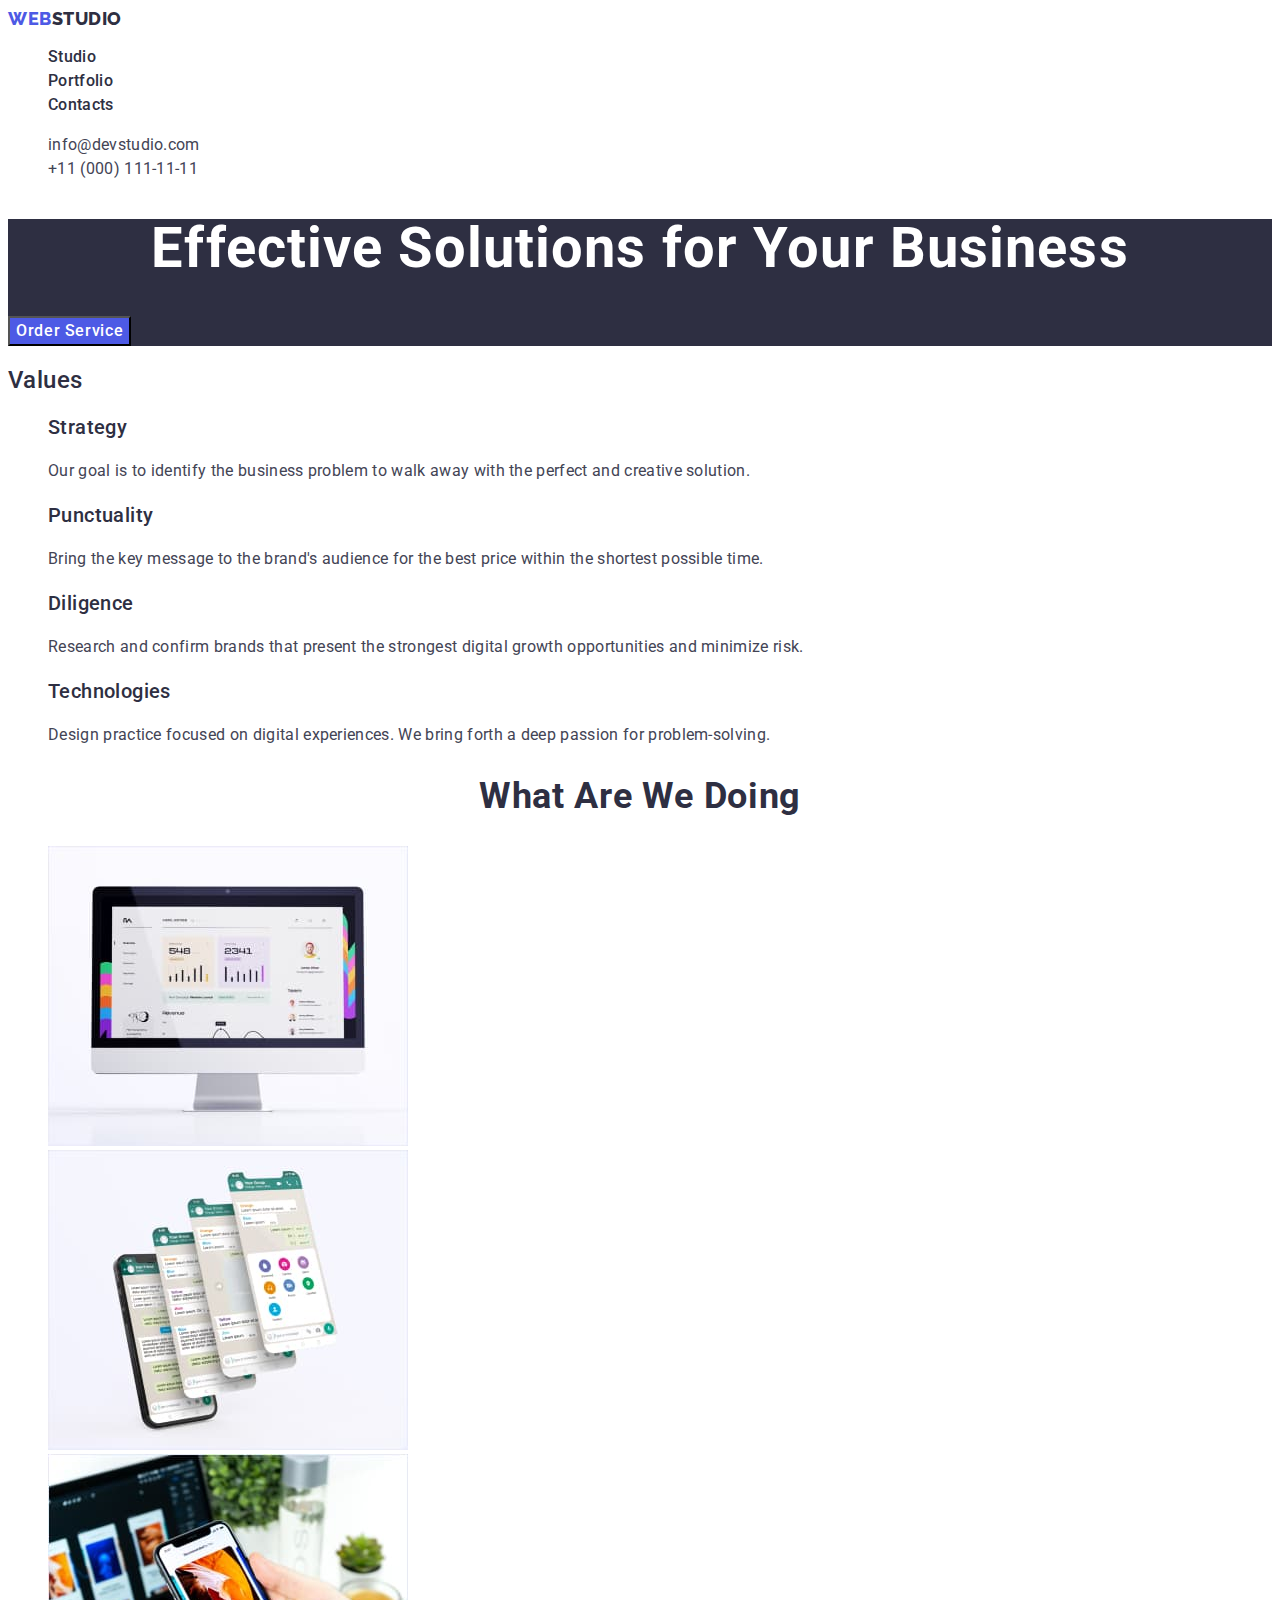
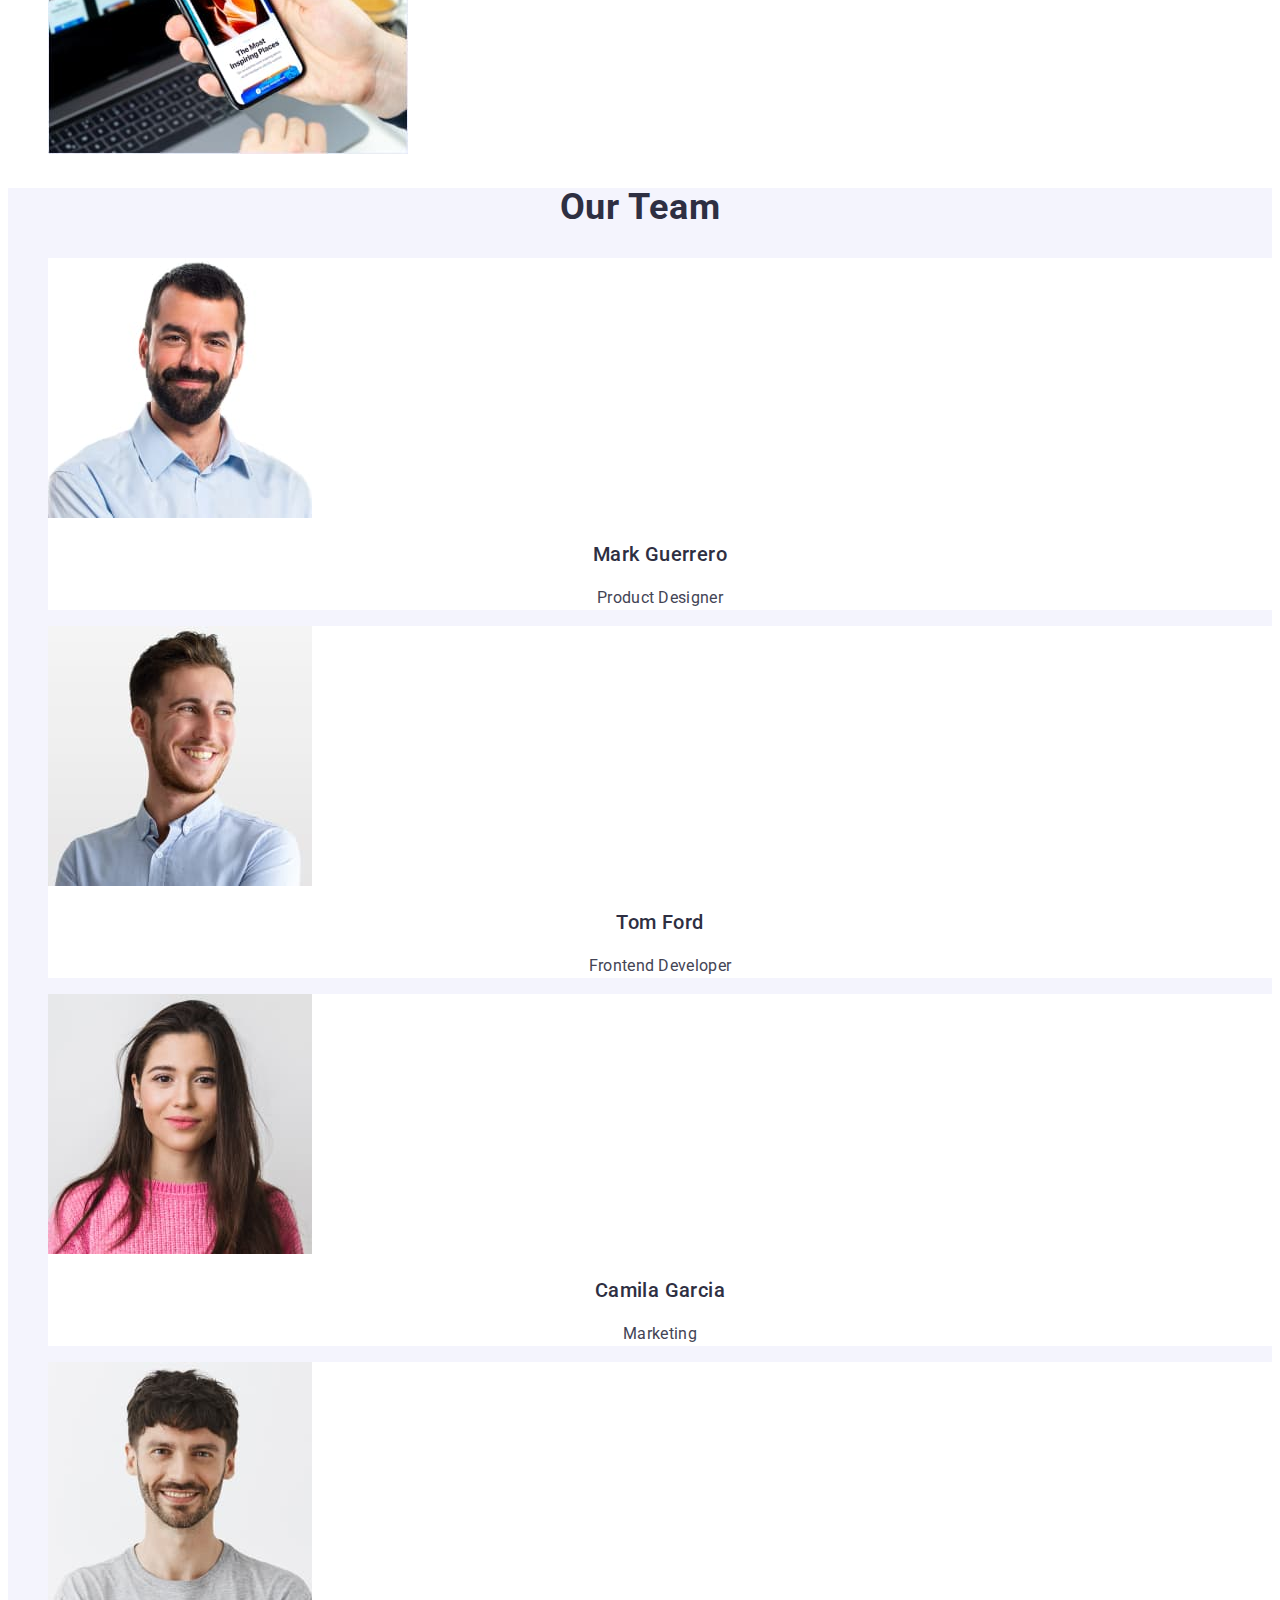
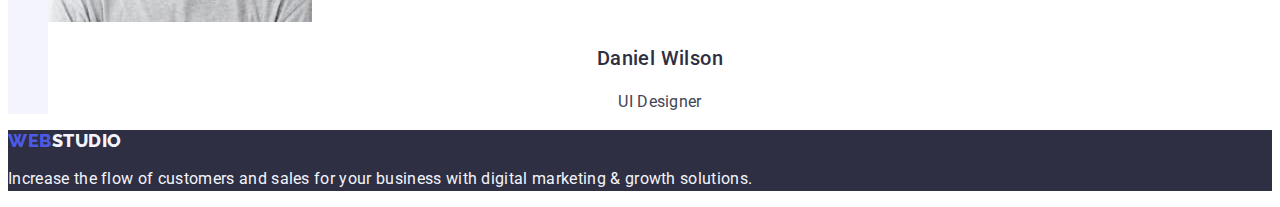
<file: index.html>
<!DOCTYPE html>
<html lang="en">
  <head>
    <meta charset="UTF-8" />
    <meta name="viewport" content="width=device-width, initial-scale=1.0" />
    <title>WebStudio</title>
    <!-- Fonts -->
    <link rel="preconnect" href="https://fonts.googleapis.com" />
    <link rel="preconnect" href="https://fonts.gstatic.com" crossorigin />
    <link
      href="https://fonts.googleapis.com/css2?family=Raleway:wght@800&family=Roboto:wght@400;500;700;900&display=swap"
      rel="stylesheet"
    />
    <!-- Custom styles -->
    <link rel="stylesheet" href="./css/styles.css" />
  </head>
  <body>
    <header>
      <nav>
        <a class="logo link" href="./index.html"
          >Web<span class="logo-dark">Studio</span></a
        >
        <ul class="list">
          <li class="nav-list-item">
            <a class="nav-menu link" href="./index.html">Studio</a>
          </li>
          <li class="nav-list-item">
            <a class="nav-menu link" href="./portfolio.html">Portfolio</a>
          </li>
          <li class="nav-list-item">
            <a class="nav-menu link" href="">Contacts</a>
          </li>
        </ul>
      </nav>
      <!-- Contacts -->
      <address class="contacts">
        <ul class="list">
          <li>
            <a class="address-menu link" href="mailto:info@devstudio.com"
              >info@devstudio.com</a
            >
          </li>
          <li>
            <a class="address-menu link" href="tel:+110001111111"
              >+11 (000) 111-11-11</a
            >
          </li>
        </ul>
      </address>
    </header>
    <main>
      <!-- Hero section  -->
      <section class="hero-section">
        <h1 class="hero-title">Effective Solutions for Your Business</h1>
        <button class="hero-button" type="button">Order Service</button>
      </section>
      <!-- Benefits section -->
      <section class="benefits-section">
        <h2 class="benefits-title">Values</h2>
        <ul class="list">
          <li class="benefits-list-item">
            <h3 class="benefits-list-subtitle">Strategy</h3>
            <p class="benefits-list-text">
              Our goal is to identify the business problem to walk away with the
              perfect and creative solution.
            </p>
          </li>
          <li class="benefits-list-item">
            <h3 class="benefits-list-subtitle">Punctuality</h3>
            <p class="benefits-list-text">
              Bring the key message to the brand's audience for the best price
              within the shortest possible time.
            </p>
          </li>
          <li class="benefits-list-item">
            <h3 class="benefits-list-subtitle">Diligence</h3>
            <p class="benefits-list-text">
              Research and confirm brands that present the strongest digital
              growth opportunities and minimize risk.
            </p>
          </li>
          <li class="benefits-list-item">
            <h3 class="benefits-list-subtitle">Technologies</h3>
            <p class="benefits-list-text">
              Design practice focused on digital experiences. We bring forth a
              deep passion for problem-solving.
            </p>
          </li>
        </ul>
      </section>
      <!-- Products section -->
      <section class="products-section">
        <h2 class="products-title">What are we doing</h2>
        <ul class="list">
          <li class="products-list-item">
            <img
              class="products-list-img"
              src="./images/img-1-screen.jpg"
              width="360"
              height="300"
              alt="screen"
            />
          </li>
          <li class="products-list-item">
            <img
              class="products-list-img"
              src="./images/img-2-phones.jpg"
              width="360"
              height="300"
              alt="phones"
            />
          </li>
          <li class="products-list-item">
            <img
              class="products-list-img"
              src="./images/img-3-laptop.jpg"
              width="360"
              height="300"
              alt="laptop"
            />
          </li>
        </ul>
      </section>
      <!-- Team section -->
      <section class="team-section">
        <h2 class="team-title">Our Team</h2>
        <ul class="list">
          <li class="team-list-item">
            <img
              class="team-list-img"
              src="./images/img-4-mark.jpg"
              width="264"
              height="260"
              alt="Mark Guerrero.Product Designer"
            />
            <h3 class="team-list-subtitle">Mark Guerrero</h3>
            <p class="team-list-text">Product Designer</p>
          </li>
          <li class="team-list-item">
            <img
              class="products-list-img"
              src="./images/img-5-tom.jpg"
              width="264"
              height="260"
              alt="Tom Ford.Frontend Developer"
            />
            <h3 class="team-list-subtitle">Tom Ford</h3>
            <p class="team-list-text">Frontend Developer</p>
          </li>
          <li class="team-list-item">
            <img
              class="products-list-img"
              src="./images/img-6-camila.jpg"
              width="264"
              height="260"
              alt="Camila Garcia.Marketing"
            />
            <h3 class="team-list-subtitle">Camila Garcia</h3>
            <p class="team-list-text">Marketing</p>
          </li>
          <li class="team-list-item">
            <img
              class="products-list-img"
              src="./images/img-7-daniel.jpg"
              width="264"
              height="260"
              alt="Daniel Wilson.UI Designer"
            />
            <h3 class="team-list-subtitle">Daniel Wilson</h3>
            <p class="team-list-text">UI Designer</p>
          </li>
        </ul>
      </section>
    </main>

    <footer class="footer-section">
      <a class="logo link" href="./index.html"
        >Web<span class="logo-light">Studio</span></a
      >
      <p class="footer-text">
        Increase the flow of customers and sales for your business with digital
        marketing &#38; growth solutions.
      </p>
    </footer>
  </body>
</html>
</file>
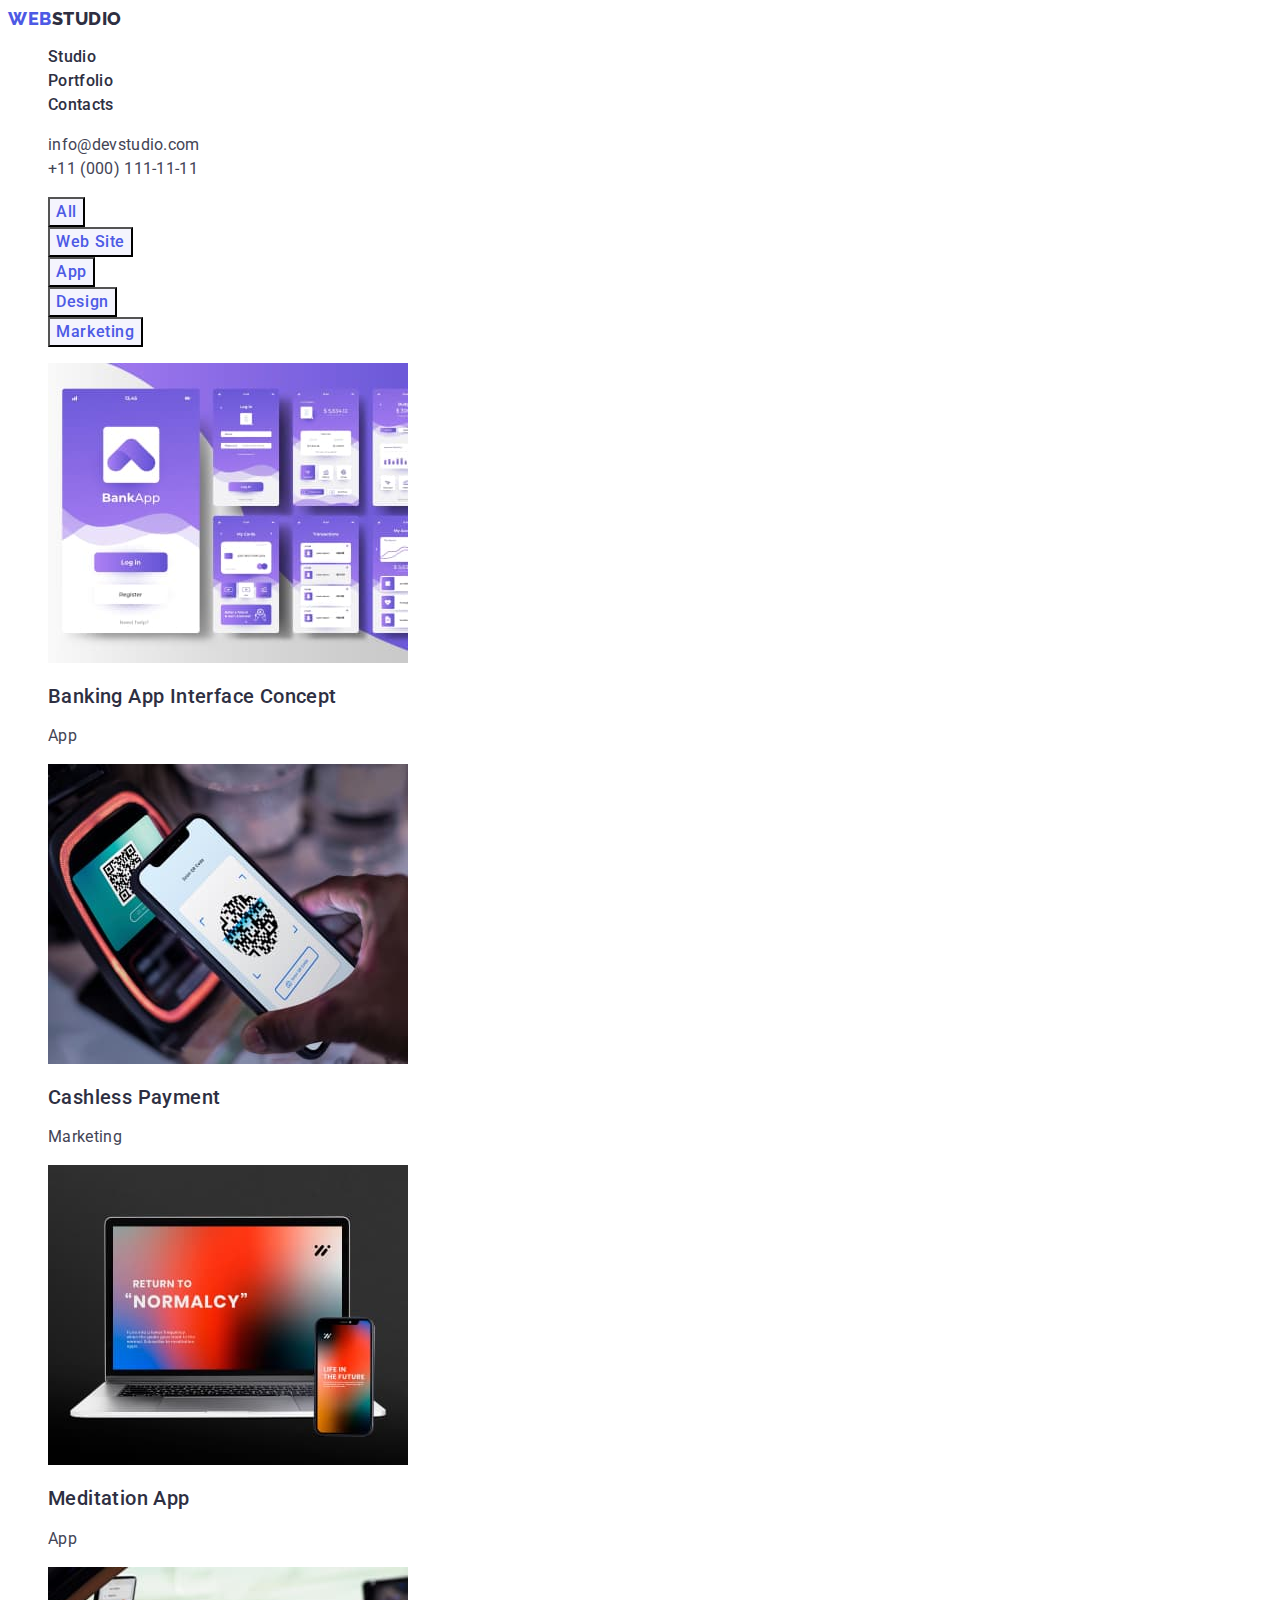
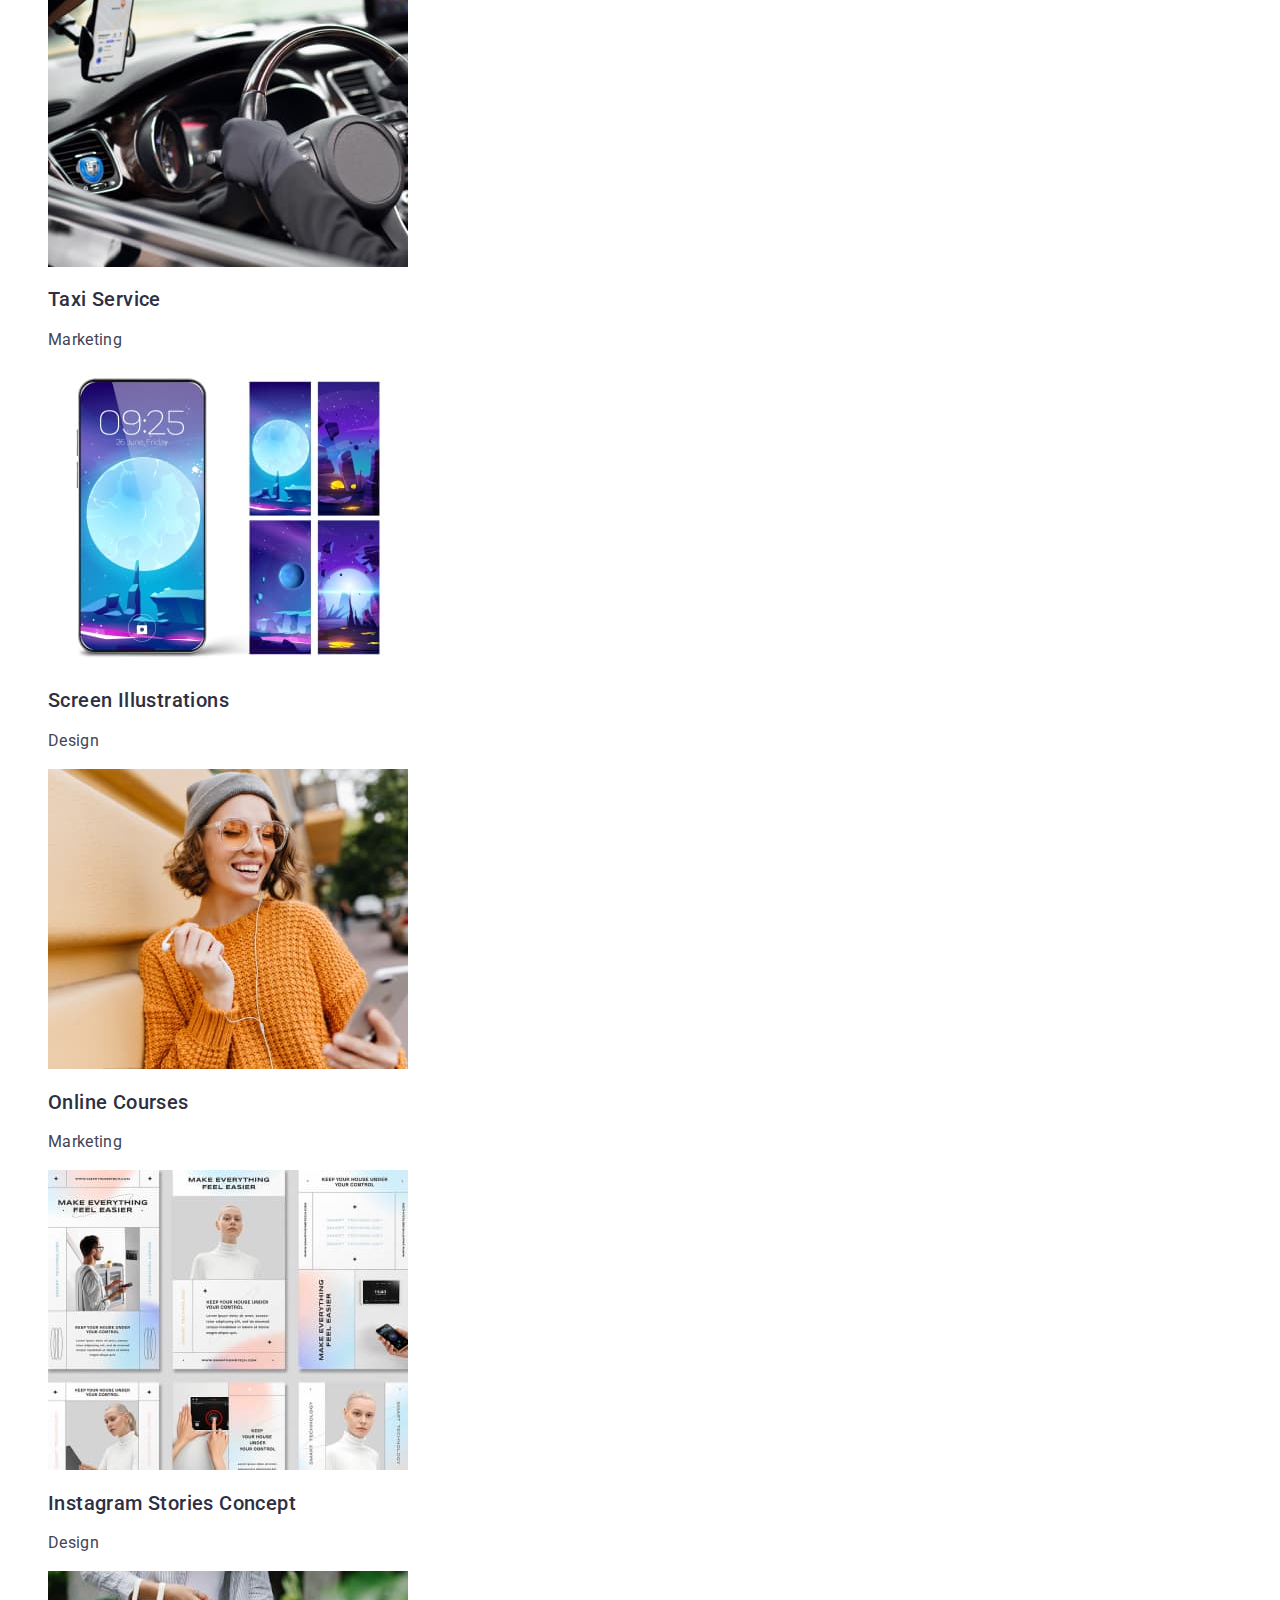
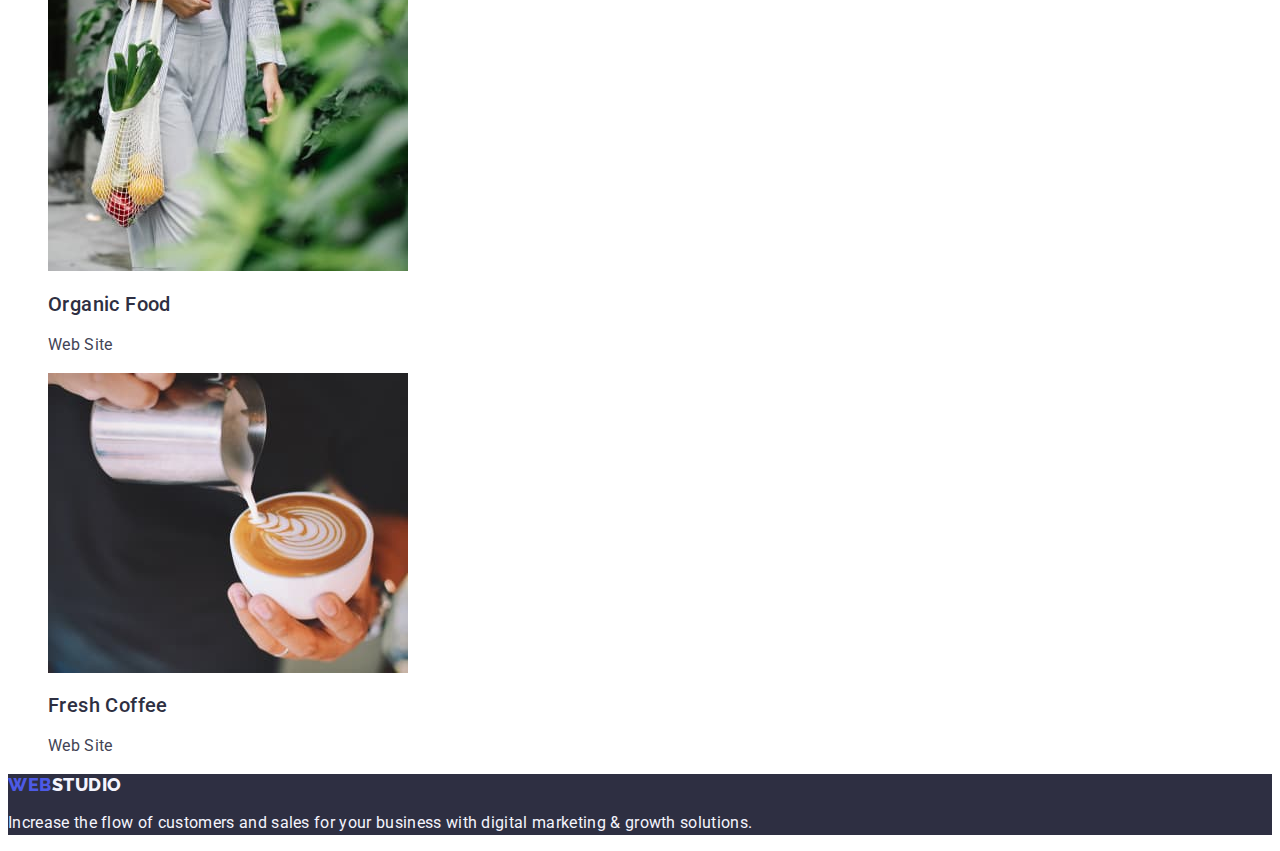
<file: portfolio.html>
<!DOCTYPE html>
<html lang="en">
  <head>
    <meta charset="UTF-8" />
    <meta name="viewport" content="width=device-width, initial-scale=1.0" />
    <title>Portfolio</title>
    <!-- Fonts -->
    <link rel="preconnect" href="https://fonts.googleapis.com" />
    <link rel="preconnect" href="https://fonts.gstatic.com" crossorigin />
    <link
      href="https://fonts.googleapis.com/css2?family=Raleway:wght@800&family=Roboto:wght@400;500;700;900&display=swap"
      rel="stylesheet"
    />
    <!-- Custom styles -->
    <link rel="stylesheet" href="./css/styles.css" />
  </head>
  <body>
    <header>
      <nav>
        <a class="logo link" href="./index.html"
          >Web<span class="logo-dark">Studio</span></a
        >
        <ul class="list">
          <li class="nav-list-item">
            <a class="nav-menu link" href="./index.html">Studio</a>
          </li>
          <li class="nav-list-item">
            <a class="nav-menu link" href="./portfolio.html">Portfolio</a>
          </li>
          <li class="nav-list-item">
            <a class="nav-menu link" href="">Contacts</a>
          </li>
        </ul>
      </nav>
      <!-- Contacts -->
      <address class="contacts">
        <ul class="list">
          <li>
            <a class="address-menu link" href="mailto:info@devstudio.com"
              >info@devstudio.com</a
            >
          </li>
          <li>
            <a class="address-menu link" href="tel:+110001111111"
              >+11 (000) 111-11-11</a
            >
          </li>
        </ul>
      </address>
    </header>
    <main>
      <!-- Hero section -->
      <section>
        <h1 hidden>Buttons</h1>
        <ul class="list">
          <li class="hero-portf-item">
            <button class="hero-portf-btn" type="button">All</button>
          </li>
          <li class="hero-portf-item">
            <button class="hero-portf-btn" type="button">Web Site</button>
          </li>
          <li class="hero-portf-item">
            <button class="hero-portf-btn" type="button">App</button>
          </li>
          <li class="hero-portf-item">
            <button class="hero-portf-btn" type="button">Design</button>
          </li>
          <li class="hero-portf-item">
            <button class="hero-portf-btn" type="button">Marketing</button>
          </li>
        </ul>

        <!-- Projects section -->
        <ul class="list">
          <li>
            <a class="link" href="">
              <img
                class="projects-list-img"
                src="./images/img-1-bank.jpg"
                alt="Banking App Interface Concept"
                width="360"
                height="300"
              />
              <h2 class="projects-subtitle">Banking App Interface Concept</h2>
              <p class="projects-list-text">App</p>
            </a>
          </li>
          <li>
            <a class="link" href="">
              <img
                class="projects-list-img"
                src="./images/img-2-paym.jpg"
                alt="Cashless Payment"
                width="360"
                height="300"
              />
              <h2 class="projects-subtitle">Cashless Payment</h2>
              <p class="projects-list-text">Marketing</p>
            </a>
          </li>
          <li>
            <a class="link" href="">
              <img
                class="projects-list-img"
                src="./images/img-3-medit.jpg"
                alt="Meditation App"
                width="360"
                height="300"
              />
              <h2 class="projects-subtitle">Meditation App</h2>
              <p class="projects-list-text">App</p>
            </a>
          </li>
          <li>
            <a class="link" href="">
              <img
                class="projects-list-img"
                src="./images/img-4-taxi.jpg"
                alt="Taxi Service"
                width="360"
                height="300"
              />
              <h2 class="projects-subtitle">Taxi Service</h2>
              <p class="projects-list-text">Marketing</p>
            </a>
          </li>
          <li>
            <a class="link" href="">
              <img
                class="projects-list-img"
                src="./images/img-5-screen.jpg"
                alt="Screen Illustrations"
                width="360"
                height="300"
              />
              <h2 class="projects-subtitle">Screen Illustrations</h2>
              <p class="projects-list-text">Design</p>
            </a>
          </li>
          <li>
            <a class="link" href="">
              <img
                class="projects-list-img"
                src="./images/img-6-courses.jpg"
                alt="Online Courses"
                width="360"
                height="300"
              />
              <h2 class="projects-subtitle">Online Courses</h2>
              <p class="projects-list-text">Marketing</p>
            </a>
          </li>
          <li>
            <a class="link" href="">
              <img
                class="projects-list-img"
                src="./images/img-7-insta.jpg"
                alt="Instagram Stories Concept"
                width="360"
                height="300"
              />
              <h2 class="projects-subtitle">Instagram Stories Concept</h2>
              <p class="projects-list-text">Design</p>
            </a>
          </li>
          <li>
            <a class="link" href="">
              <img
                class="projects-list-img"
                src="./images/img-8-food.jpg"
                alt="Organic Food.Web Site"
                width="360"
                height="300"
              />
              <h2 class="projects-subtitle">Organic Food</h2>
              <p class="projects-list-text">Web Site</p>
            </a>
          </li>
          <li>
            <a class="link" href="">
              <img
                class="projects-list-img"
                src="./images/img-9-coffee.jpg"
                alt="Fresh Coffee.Web Site"
                width="360"
                height="300"
              />
              <h2 class="projects-subtitle">Fresh Coffee</h2>
              <p class="projects-list-text">Web Site</p>
            </a>
          </li>
        </ul>
      </section>
    </main>
    <footer class="footer-section">
      <a class="logo link" href="./index.html"
        >Web<span class="logo-light">Studio</span></a
      >
      <p class="footer-text">
        Increase the flow of customers and sales for your business with digital
        marketing &#38; growth solutions.
      </p>
    </footer>
  </body>
</html>
</file>
<file: css/styles.css>
/* Base styles */
:root {
    --white: #FFFFFF;
    --iris: #4D5AE5;
    --navyblue: #2E2F42;
    --ocean: #404BBF;
    --slate: #434455;
    --cloud: #F4F4FD;
}

.link {
    text-decoration: none;
}

.list {
    list-style: none;
}

.nav-list-item,
.projects-list-item {
    list-style: none;
}

.nav-menu {
    color: var(--navyblue);
    font-family: Roboto;
    font-size: 16px;
    font-weight: 500;
    line-height: 1.5;
    letter-spacing: 0.02em;
}

.nav-menu:hover,
.nav-menu:focus {
    color: #404bbf
}


body {
    font-family: 'Raleway', sans-serif;
    font-family: 'Roboto', sans-serif;
    background-color: var(--white);
    color: #434455;
}

.logo.link {
    color: var(--iris);
    font-weight: 800;
    line-height: 1.17;
    letter-spacing: 0.03em;
    text-transform: uppercase;
    font-family: "Raleway", sans-serif;
    font-size: 18px;
}

.logo-dark {
    color: var(--navyblue);
}

.logo-light {
    color: var(--cloud);
}


/* Contacts */
.contacts {
    font-style: normal;
}

.address-menu {
    color: var(--slate);
    font-family: Roboto;
    font-size: 16px;
    font-style: normal;
    font-weight: 400;
    line-height: 1.5;
    letter-spacing: 0.02em;
}

.address-menu:hover,
.address-menu:focus {
    color: #404bbf
}



/* Sections */

.hero-section {
    background-color: var(--navyblue);
}

.benefits-section {}

.products-section {}

/* Hero section */

.hero-title {
    color: var(--white);
    text-align: center;
    font-family: Roboto;
    font-size: 56px;
    font-weight: 700;
    line-height: 1.07;
    letter-spacing: 0.02em;
}

.hero-button {
    font-family: inherit;
    background: var(--iris);
    font-weight: 500;
    font-size: 16px;
    line-height: 1.5;
    letter-spacing: 0.04em;
    color: var(--white);
    cursor: pointer;
}

.hero-button:hover,
.hero-button:focus {
    background: var(--ocean);
}

/* Benefits styles */

.benefits-title {
    color: var(--navyblue);
    font-family: Roboto;
    font-weight: 500;
    line-height: 1.2;
    letter-spacing: 0.02em;
}

.benefits-list {}

.benefits-list-item {
    list-style: none;
}

.benefits-list-subtitle {
    color: var(--navyblue);
    font-family: Roboto;
    font-size: 20px;
    font-weight: 500;
    line-height: 1.2;
    letter-spacing: 0.02em;
}

.benefits-list-text {
    color: var(--slate);
    font-family: Roboto;
    font-weight: 400;
    line-height: 1.5;
    letter-spacing: 0.02em;
}

/* Produt styles */

.products-title {
    color: var(--navyblue);
    text-align: center;
    /* font-family: Roboto; */
    font-weight: 700;
    font-size: 36px;
    line-height: 1.11;
    letter-spacing: 0.02em;
    text-transform: capitalize;
}

.products-list {}

.products-list-item {
    list-style: none;
}

.products-list-img {}

/* Our team styles */

.team-section {
    background-color: var(--cloud);
}

.team-title {
    color: var(--navyblue);
    text-align: center;
    font-weight: 700;
    line-height: 1.11;
    letter-spacing: 0.02em;
    text-transform: capitalize;
    background-color: #F4F4FD;
    font-size: 36px;
}

.team-list {}

.team-list-item {
    list-style: none;
    background-color: #FFFFFF;
}

.team-list-img {}

.team-list-subtitle {
    color: var(--navyblue);
    text-align: center;
    font-style: normal;
    font-weight: 500;
    line-height: 1.2;
    letter-spacing: 0.02em;
    font-size: 20px;
}

.team-list-text {
    color: var(--slate);
    text-align: center;
    font-weight: 400;
    line-height: 1.5;
    letter-spacing: 0.02em;
}

.products-list-img {}

/* Footer styles */

.footer-section {
    background-color: var(--navyblue);
}

.footer-text {
    color: var(--cloud, #F4F4FD);
    font-family: Roboto;
    font-size: 16px;
    font-style: normal;
    font-weight: 400;
    line-height: 1.5;
    letter-spacing: 0.02em;
}

/* Portfolio css */

.portf-list-item {
    list-style: none;
}

/* Button styles */
.hero-portf-section {}

.hero-portf-title {}

.hero-portf-list {}

.hero-portf-item {
    list-style: none;
}

.hero-portf-btn {
    background: var(--cloud);
    color: var(--iris);
    text-align: center;
    font-weight: 500;
    line-height: 1.5;
    letter-spacing: 0.04em;
    font-family: "Roboto", sans-serif;
    font-size: 16px;
    cursor: pointer;
}

.hero-portf-btn:hover,
.hero-portf-btn:focus {
    background: var(--ocean);
    color: var(--white);
}

/* Projects styles */
.projects-section {}

.projects-title {}

.projects-list {
    list-style: none;
}

.projects-list-item {
    list-style: none;
}

.projects-list-img {}

.projects-subtitle {
    color: var(--navyblue);
    font-size: 20px;
    font-weight: 500;
    line-height: 1.2;
    letter-spacing: 0.02em;
}

.projects-list-text {
    color: var(--slate);
    font-weight: 400;
    line-height: 1.5;
    letter-spacing: 0.02em;
    font-size: 16px;
}
</file>
